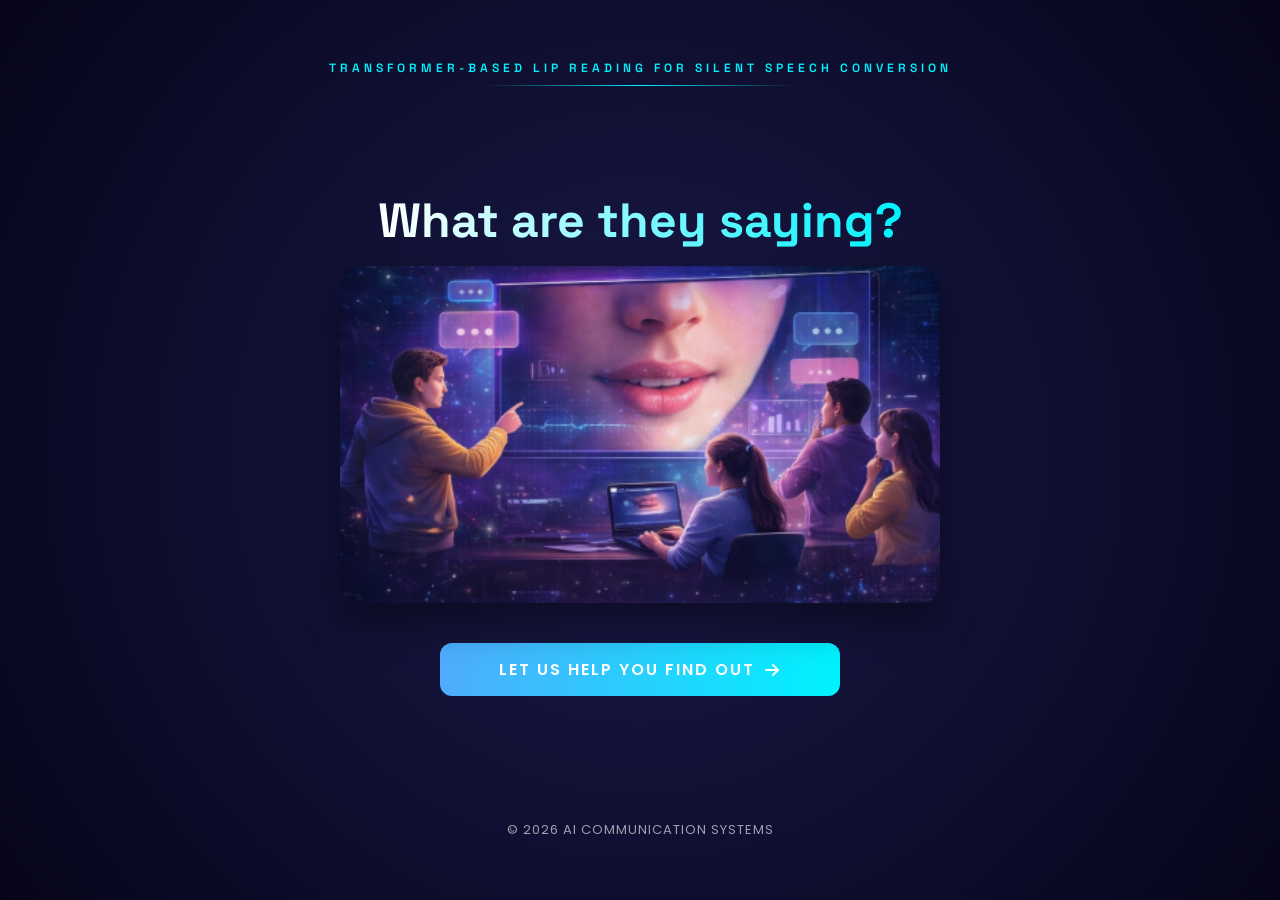
<file: templates/index.html>
<!DOCTYPE html>
<html lang="en">
<head>
    <meta charset="UTF-8">
    <meta name="viewport" content="width=device-width, initial-scale=1.0">
    <title>Lip Reading - AI Interface</title>
    <link rel="stylesheet" href="/static/style.css?v=4">
    <link rel="stylesheet" href="https://cdnjs.cloudflare.com/ajax/libs/font-awesome/6.0.0/css/all.min.css">
</head>
<body>
    <div class="page-container">
        <div class="top-title">Transformer-Based Lip Reading For Silent Speech Conversion</div>
        
        <div class="main-content">
            <h1 class="main-heading">What are they saying?</h1>
            
            <div class="image-box">
                <img src="/static/images/ai-image.png" alt="AI Interface">
            </div>
            
            <div style="width: 100%; max-width: 400px; display: flex; flex-direction: column; gap: 15px;">
                <a href="/login" class="primary-btn">
                    Let us help you find out <i class="fas fa-arrow-right"></i>
                </a>
            </div>
        </div>
        
        <div class="bottom-text">
            &copy; 2026 AI Communication Systems
        </div>
    </div>
</body>
</html>
</file>
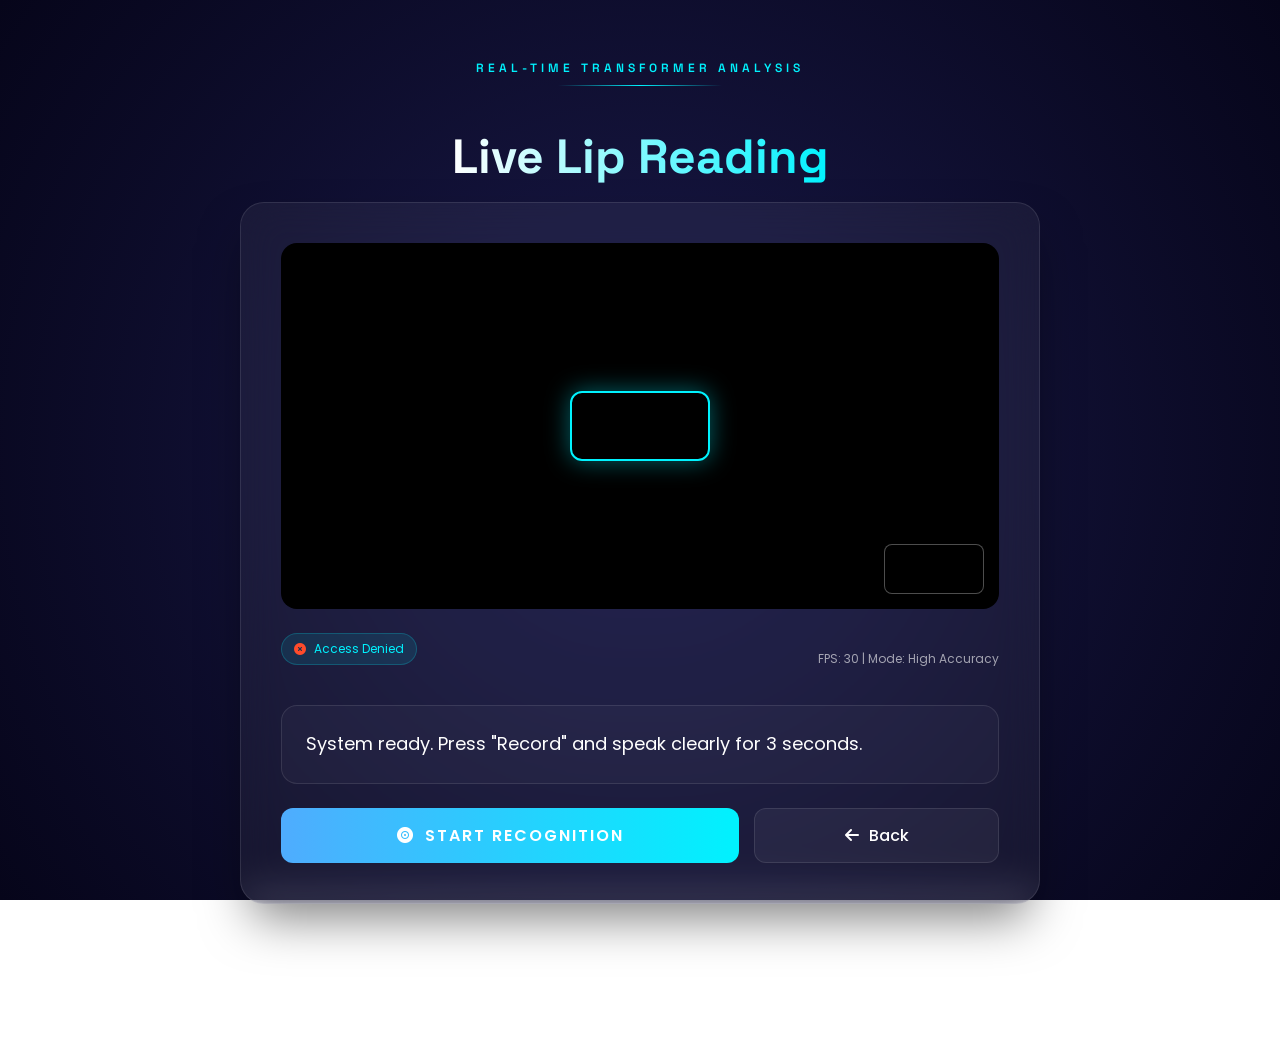
<file: templates/camera.html>
<!DOCTYPE html>
<html lang="en">
<head>
    <meta charset="UTF-8">
    <meta name="viewport" content="width=device-width, initial-scale=1.0">
    <title>Lip Reading - Live Recognition</title>
    <link rel="stylesheet" href="/static/style.css?v=4">
    <link rel="stylesheet" href="https://cdnjs.cloudflare.com/ajax/libs/font-awesome/6.0.0/css/all.min.css">
</head>
<body>
    <div class="page-container">
        <div class="top-title">Real-time Transformer Analysis</div>
        
        <div class="main-content">
            <h1 class="main-heading">Live Lip Reading</h1>
            
            <div class="glass-card" style="max-width: 800px;">
                <div class="video-frame">
                    <video id="webcam" autoplay playsinline muted style="width: 100%; height: 100%; object-fit: cover;"></video>
                    <!-- Mouth Guide Box -->
                    <div id="mouth-guide" style="position: absolute; top: 50%; left: 50%; transform: translate(-50%, -50%); width: 140px; height: 70px; border: 2px solid var(--secondary); border-radius: 12px; pointer-events: none; box-shadow: 0 0 25px rgba(0, 242, 254, 0.4); z-index: 10;"></div>
                    <!-- Small Preview -->
                    <canvas id="mouth-preview" style="position: absolute; bottom: 15px; right: 15px; width: 100px; height: 50px; border: 1px solid rgba(255,255,255,0.3); border-radius: 8px; background: #000; z-index: 20;"></canvas>
                </div>

                <div style="display: flex; justify-content: space-between; align-items: center; margin-bottom: 20px;">
                    <div id="prediction-status" class="status-badge">
                        <i class="fas fa-circle-notch fa-spin"></i> Initializing AI...
                    </div>
                    <div style="font-size: 12px; color: var(--text-dim);">FPS: 30 | Mode: High Accuracy</div>
                </div>

                <div id="recording-progress" style="display: none; width: 100%; height: 6px; background: rgba(255,255,255,0.05); border-radius: 3px; margin-bottom: 20px; overflow: hidden;">
                    <div id="progress-bar" style="width: 0%; height: 100%; background: linear-gradient(90deg, var(--primary), var(--secondary)); transition: width 0.1s linear;"></div>
                </div>

                <div id="result-box" class="result-container">
                    <div id="live-text" style="font-size: 18px; line-height: 1.6; color: white;">
                        System ready. Press "Record" and speak clearly for 3 seconds.
                    </div>
                </div>

                <div style="display: flex; gap: 15px;">
                    <button id="record-btn" class="primary-btn" style="flex: 2;">
                        <i class="fas fa-record-vinyl"></i> Start Recognition
                    </button>
                    <a href="/upload" class="secondary-btn" style="flex: 1;">
                        <i class="fas fa-arrow-left"></i> Back
                    </a>
                </div>
            </div>
        </div>
        
        <div class="bottom-text">
            Transformer-based Neural Network Model v2.1
        </div>
    </div>

    <script>
        const video = document.getElementById('webcam');
        const status = document.getElementById('prediction-status');
        const micIndicator = document.getElementById('mic-indicator');
        const liveText = document.getElementById('live-text');
        const recordBtn = document.getElementById('record-btn');
        const progressBar = document.getElementById('progress-bar');
        const progressContainer = document.getElementById('recording-progress');
        const mouthPreview = document.getElementById('mouth-preview');
        const ctx = mouthPreview.getContext('2d');
        
        let mediaRecorder;
        let recordedChunks = [];
        let isRecording = false;
        let audioContext, analyser, microphone, dataArray;

        async function initCamera() {
            try {
                // Optimize: Lower resolution (640x480) is perfect for LipNet
                // but significantly faster to process and upload.
                const stream = await navigator.mediaDevices.getUserMedia({ 
                    video: { facingMode: "user", width: 640, height: 480 },
                    audio: true
                });
                video.srcObject = stream;
                
                // ... (rest of audio visualization)
                try {
                    audioContext = new (window.AudioContext || window.webkitAudioContext)();
                    analyser = audioContext.createAnalyser();
                    microphone = audioContext.createMediaStreamSource(stream);
                    microphone.connect(analyser);
                    analyser.fftSize = 256;
                    dataArray = new Uint8Array(analyser.frequencyBinCount);
                    
                    function checkAudio() {
                        // Audio analysis is hidden from UI
                        requestAnimationFrame(checkAudio);
                    }
                    checkAudio();
                } catch(e) { console.log("Audio visualizer error:", e); }

                let mimeType = 'video/webm;codecs=vp8,opus';
                if (!MediaRecorder.isTypeSupported(mimeType)) mimeType = 'video/webm';

                // Optimize: Set a reasonable bitrate to prevent huge files
                mediaRecorder = new MediaRecorder(stream, { 
                    mimeType: mimeType,
                    videoBitsPerSecond: 2500000 // 2.5 Mbps
                });
                
                function drawPreview() {
                    if (video.paused || video.ended) return;
                    const sw = 280; const sh = 140;
                    const sx = (video.videoWidth - sw) / 2;
                    const sy = (video.videoHeight - sh) / 2;
                    ctx.drawImage(video, sx, sy, sw, sh, 0, 0, mouthPreview.width, mouthPreview.height);
                    requestAnimationFrame(drawPreview);
                }
                video.onplay = drawPreview;
                
                mediaRecorder.ondataavailable = (e) => {
                    if (e.data.size > 0) recordedChunks.push(e.data);
                };
                
                mediaRecorder.onstop = () => {
                    const blob = new Blob(recordedChunks, { type: 'video/webm' });
                    sendToServer(blob);
                };

                video.onloadedmetadata = () => {
                    video.play();
                    status.innerHTML = '<i class="fas fa-check-circle"></i> AI Analysis Online';
                };
            } catch (err) {
                status.innerHTML = '<i class="fas fa-times-circle" style="color: var(--accent);"></i> Access Denied';
            }
        }

        recordBtn.addEventListener('click', () => {
            if (!isRecording) startRecording();
        });

        function startRecording() {
            isRecording = true;
            recordedChunks = [];
            mediaRecorder.start();
            
            recordBtn.disabled = true;
            recordBtn.innerHTML = '<i class="fas fa-sync fa-spin"></i> Processing...';
            recordBtn.style.opacity = '0.7';
            liveText.innerHTML = '<span style="color: var(--secondary);">AI is capturing lip patterns...</span>';
            
            progressContainer.style.display = 'block';
            progressBar.style.width = '0%';
            
            let progress = 0;
            const interval = setInterval(() => {
                progress += 3.33;
                progressBar.style.width = progress + '%';
                if (progress >= 100) {
                    clearInterval(interval);
                    stopRecording();
                }
            }, 100);
        }

        function stopRecording() {
            mediaRecorder.stop();
            isRecording = false;
            liveText.innerHTML = '<i class="fas fa-brain fa-pulse"></i> Transformer model is decoding...';
        }

        async function sendToServer(blob) {
            const formData = new FormData();
            formData.append('video', blob, 'capture.webm');

            try {
                const response = await fetch('/process', {
                    method: 'POST',
                    body: formData,
                    headers: { 'X-Requested-With': 'XMLHttpRequest' }
                });
                const data = await response.json();
                
                liveText.innerHTML = `
                    <div style="font-size: 24px; font-weight: 600; color: white; margin-bottom: 8px;">${data.text}</div>
                    <div style="font-size: 14px; color: var(--secondary); letter-spacing: 1px;">AI CONFIDENCE: ${data.accuracy}</div>
                `;
            } catch (err) {
                liveText.innerHTML = '<span style="color: var(--accent);">Analysis failed. Please try again.</span>';
            } finally {
                recordBtn.disabled = false;
                recordBtn.style.opacity = '1';
                recordBtn.innerHTML = '<i class="fas fa-record-vinyl"></i> Restart Recognition';
                progressContainer.style.display = 'none';
            }
        }

        initCamera();
    </script>
</body>
</html>
</file>
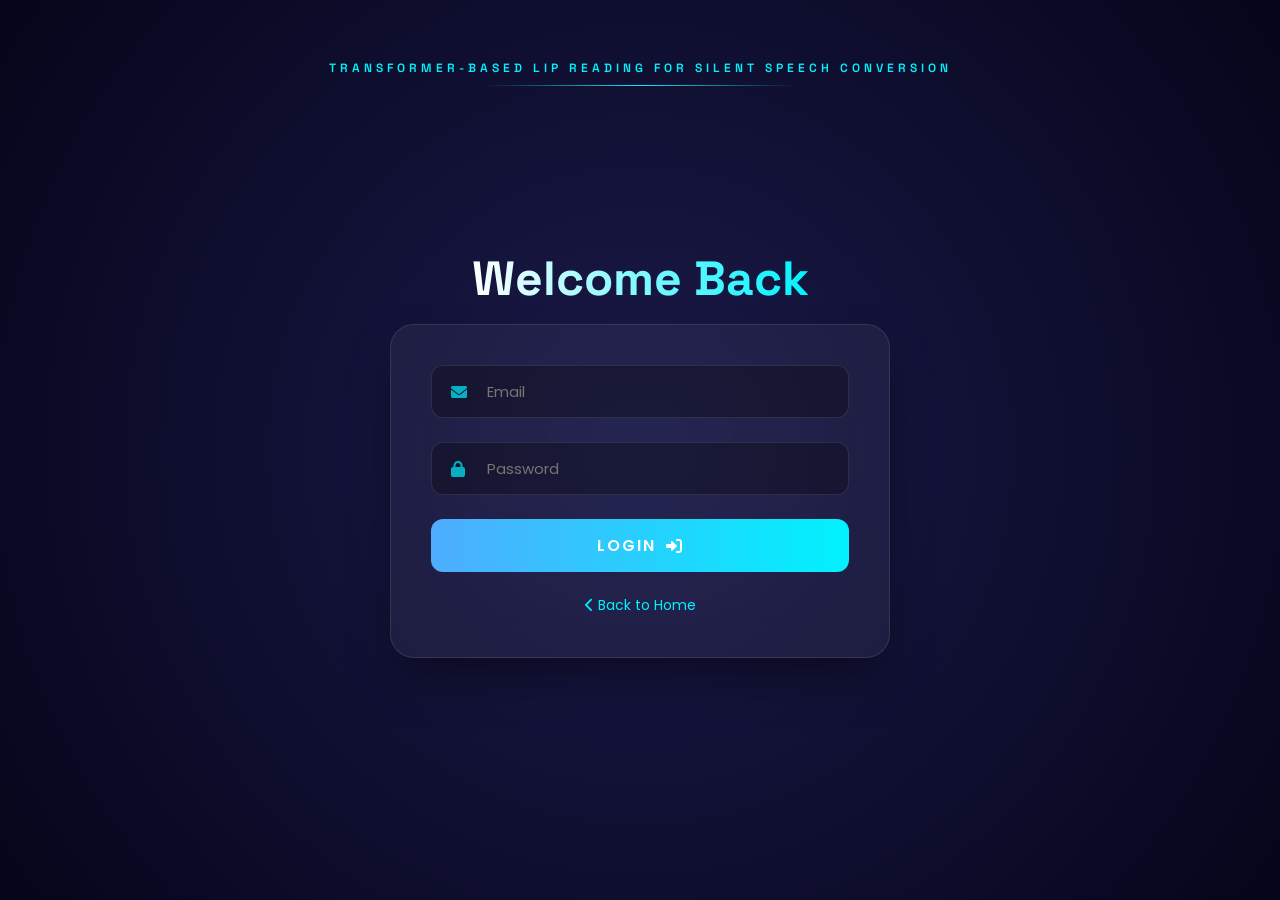
<file: templates/login.html>
<!DOCTYPE html>
<html lang="en">
<head>
    <meta charset="UTF-8">
    <meta name="viewport" content="width=device-width, initial-scale=1.0">
    <title>Lip Reading - Admin Portal</title>
    <link rel="stylesheet" href="/static/style.css?v=4">
    <link rel="stylesheet" href="https://cdnjs.cloudflare.com/ajax/libs/font-awesome/6.0.0/css/all.min.css">
</head>
<body>
    <div class="page-container">
        <div class="top-title">Transformer-Based Lip Reading For Silent Speech Conversion</div>
        
        <div class="main-content">
            <h1 class="main-heading">Welcome Back</h1>
            
            <div class="glass-card">
                <form method="POST">
                    <div class="input-group">
                        <i class="fas fa-envelope"></i>
                        <input type="email" name="email" placeholder="Email" required>
                    </div>
                    
                    <div class="input-group">
                        <i class="fas fa-lock"></i>
                        <input type="password" name="password" placeholder="Password" required>
                    </div>
                    
                    <button type="submit" class="primary-btn">
                        Login <i class="fas fa-sign-in-alt"></i>
                    </button>
                    
                    <div style="margin-top: 20px; text-align: center;">
                        <a href="/" style="font-size: 14px; color: var(--secondary); text-decoration: none;">
                            <i class="fas fa-chevron-left"></i> Back to Home
                        </a>
                    </div>
                </form>
            </div>
        </div>
        
        <div class="bottom-text">
            <!-- Footer removed -->
        </div>
    </div>
</body>
</html>
</file>
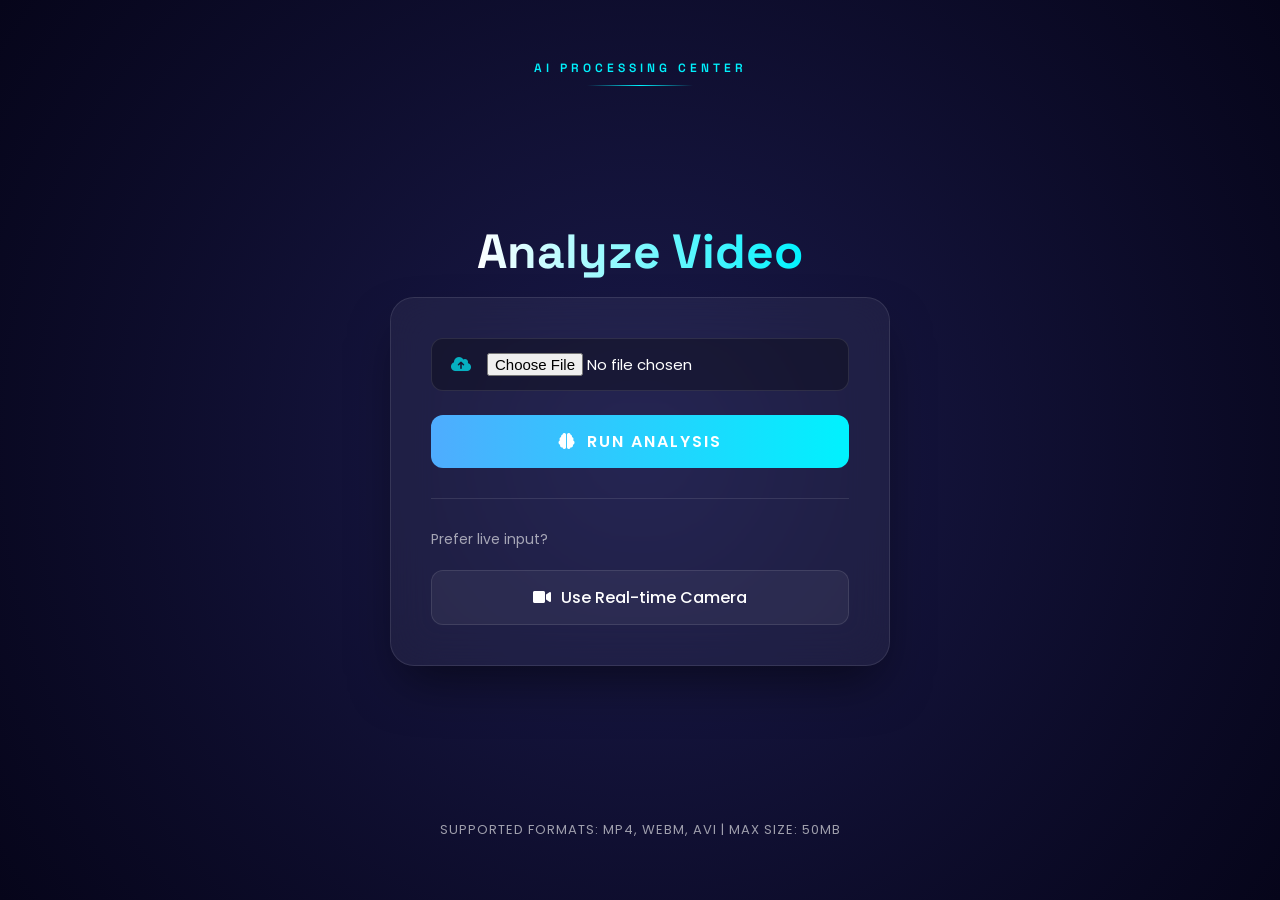
<file: templates/upload.html>
<!DOCTYPE html>
<html lang="en">
<head>
    <meta charset="UTF-8">
    <meta name="viewport" content="width=device-width, initial-scale=1.0">
    <title>Lip Reading - Upload Center</title>
    <link rel="stylesheet" href="/static/style.css?v=4">
    <link rel="stylesheet" href="https://cdnjs.cloudflare.com/ajax/libs/font-awesome/6.0.0/css/all.min.css">
</head>
<body>
    <div class="page-container">
        <div class="top-title">AI Processing Center</div>
        
        <div class="main-content">
            <h1 class="main-heading">Analyze Video</h1>
            
            <div class="glass-card">
                <form action="/process" method="POST" enctype="multipart/form-data">
                    <div class="input-group">
                        <i class="fas fa-cloud-upload-alt"></i>
                        <input type="file" name="video" accept="video/*" required style="padding-left: 55px;">
                    </div>
                    
                    <button type="submit" class="primary-btn" id="upload-btn">
                        <i class="fas fa-brain"></i> Run Analysis
                    </button>
                    
                    <div id="upload-status" style="display: none; margin-top: 20px; text-align: center;">
                        <div class="status-badge">
                            <i class="fas fa-circle-notch fa-spin"></i> Processing Frame Sequences...
                        </div>
                    </div>
                    
                    <div style="margin-top: 30px; border-top: 1px solid var(--border-light); padding-top: 30px;">
                        <p style="font-size: 14px; color: var(--text-dim); margin-bottom: 20px;">Prefer live input?</p>
                        <a href="/camera" class="secondary-btn">
                            <i class="fas fa-video"></i> Use Real-time Camera
                        </a>
                    </div>
                </form>
            </div>
        </div>
        
        <div class="bottom-text">
            Supported formats: MP4, WebM, AVI | Max size: 50MB
        </div>
    </div>
    <script>
        const form = document.querySelector('form');
        const btn = document.getElementById('upload-btn');
        const status = document.getElementById('upload-status');

        form.onsubmit = () => {
            btn.disabled = true;
            btn.innerHTML = '<i class="fas fa-sync fa-spin"></i> Analyzing...';
            status.style.display = 'block';
        };
    </script>
</body>
</html>
</file>
<file: static/style.css>
@import url('https://fonts.googleapis.com/css2?family=Poppins:wght@300;400;500;600;700&family=Space+Grotesk:wght@300;400;500;600;700&display=swap');

:root {
    --primary: #4facfe;
    --secondary: #00f2fe;
    --accent: #ff4b2b;
    --bg-dark: #06051a;
    --card-bg: rgba(255, 255, 255, 0.05);
    --border-light: rgba(255, 255, 255, 0.1);
    --text-main: #ffffff;
    --text-dim: rgba(255, 255, 255, 0.6);
}

* {
    margin: 0;
    padding: 0;
    box-sizing: border-box;
    font-family: 'Poppins', sans-serif;
}

body {
    background: radial-gradient(circle at center, #1a1a4a 0%, var(--bg-dark) 100%);
    background-attachment: fixed;
    min-height: 100vh;
    display: flex;
    justify-content: center;
    align-items: center;
    color: var(--text-main);
    overflow-x: hidden;
}

/* Animations */
@keyframes fadeIn {
    from { opacity: 0; transform: translateY(20px); }
    to { opacity: 1; transform: translateY(0); }
}

@keyframes glowPulse {
    0% { box-shadow: 0 0 5px rgba(0, 242, 254, 0.2); }
    50% { box-shadow: 0 0 20px rgba(0, 242, 254, 0.4); }
    100% { box-shadow: 0 0 5px rgba(0, 242, 254, 0.2); }
}

.page-container {
    width: 100%;
    max-width: 1200px;
    min-height: 100vh;
    display: flex;
    flex-direction: column;
    align-items: center;
    padding: 60px 20px;
    animation: fadeIn 0.8s ease-out;
}

.top-title {
    font-family: 'Space Grotesk', sans-serif;
    font-size: 12px;
    letter-spacing: 4px;
    text-transform: uppercase;
    font-weight: 600;
    color: var(--secondary);
    margin-bottom: 40px;
    position: relative;
    padding-bottom: 10px;
}

.top-title::after {
    content: '';
    position: absolute;
    bottom: 0;
    left: 25%;
    width: 50%;
    height: 1px;
    background: linear-gradient(90deg, transparent, var(--secondary), transparent);
}

.main-content {
    flex-grow: 1;
    display: flex;
    flex-direction: column;
    justify-content: center;
    align-items: center;
    width: 100%;
}

.main-heading {
    font-family: 'Space Grotesk', sans-serif;
    font-size: clamp(32px, 5vw, 48px);
    font-weight: 700;
    margin-bottom: 15px;
    background: linear-gradient(90deg, #fff, var(--secondary));
    -webkit-background-clip: text;
    -webkit-text-fill-color: transparent;
    text-align: center;
}

.sub-heading {
    font-size: 18px;
    font-weight: 300;
    color: var(--text-dim);
    margin-bottom: 40px;
    max-width: 600px;
    line-height: 1.6;
}

.glass-card {
    background: var(--card-bg);
    backdrop-filter: blur(20px);
    -webkit-backdrop-filter: blur(20px);
    border: 1px solid var(--border-light);
    border-radius: 24px;
    padding: 40px;
    width: 100%;
    max-width: 500px;
    box-shadow: 0 25px 50px -12px rgba(0, 0, 0, 0.5);
    transition: transform 0.3s ease, border-color 0.3s ease;
}

.glass-card:hover {
    border-color: rgba(0, 242, 254, 0.3);
}

.image-box {
    width: 100%;
    max-width: 600px;
    aspect-ratio: 16/9;
    border-radius: 20px;
    margin-bottom: 40px;
    overflow: hidden;
    position: relative;
    box-shadow: 0 20px 40px rgba(0,0,0,0.4);
    animation: glowPulse 4s infinite ease-in-out;
}

.image-box img {
    width: 100%;
    height: 100%;
    object-fit: cover;
    transition: transform 0.5s ease;
}

.image-box:hover img {
    transform: scale(1.05);
}

.input-group {
    position: relative;
    margin-bottom: 24px;
}

.input-group i {
    position: absolute;
    left: 20px;
    top: 50%;
    transform: translateY(-50%);
    color: var(--secondary);
    opacity: 0.7;
}

.input-group input {
    width: 100%;
    padding: 14px 20px 14px 55px;
    background: rgba(0, 0, 0, 0.3);
    border: 1px solid var(--border-light);
    border-radius: 12px;
    color: white;
    font-size: 15px;
    outline: none;
    transition: 0.3s;
}

.input-group input:focus {
    border-color: var(--secondary);
    background: rgba(0, 0, 0, 0.5);
    box-shadow: 0 0 15px rgba(0, 242, 254, 0.1);
}

.primary-btn {
    width: 100%;
    padding: 14px;
    background: linear-gradient(90deg, var(--primary) 0%, var(--secondary) 100%);
    border: none;
    border-radius: 12px;
    color: white;
    font-size: 16px;
    font-weight: 600;
    cursor: pointer;
    transition: 0.3s;
    text-transform: uppercase;
    letter-spacing: 2px;
    display: flex;
    justify-content: center;
    align-items: center;
    gap: 10px;
    text-decoration: none;
}

.primary-btn:hover {
    transform: translateY(-3px);
    box-shadow: 0 10px 20px rgba(79, 172, 254, 0.3);
}

.secondary-btn {
    width: 100%;
    padding: 14px;
    background: rgba(255, 255, 255, 0.05);
    border: 1px solid var(--border-light);
    border-radius: 12px;
    color: white;
    font-size: 16px;
    font-weight: 500;
    cursor: pointer;
    transition: 0.3s;
    text-decoration: none;
    display: flex;
    justify-content: center;
    align-items: center;
    gap: 10px;
}

.secondary-btn:hover {
    background: rgba(255, 255, 255, 0.1);
    border-color: var(--text-dim);
}

.status-badge {
    display: inline-flex;
    align-items: center;
    gap: 8px;
    padding: 6px 12px;
    background: rgba(0, 242, 254, 0.1);
    border: 1px solid rgba(0, 242, 254, 0.2);
    border-radius: 20px;
    font-size: 12px;
    color: var(--secondary);
    margin-bottom: 20px;
}

.bottom-text {
    margin-top: 60px;
    font-size: 13px;
    color: var(--text-dim);
    letter-spacing: 1px;
    text-transform: uppercase;
}

/* Specific component styles */
.video-frame {
    width: 100%;
    border-radius: 16px;
    overflow: hidden;
    position: relative;
    background: #000;
    margin-bottom: 24px;
}

.result-container {
    padding: 24px;
    background: rgba(255, 255, 255, 0.03);
    border-radius: 16px;
    border: 1px solid var(--border-light);
    margin-bottom: 24px;
}

@media (max-width: 768px) {
    .page-container { padding: 40px 15px; }
    .main-heading { font-size: 32px; }
    .glass-card { padding: 25px; }
}
</file>
